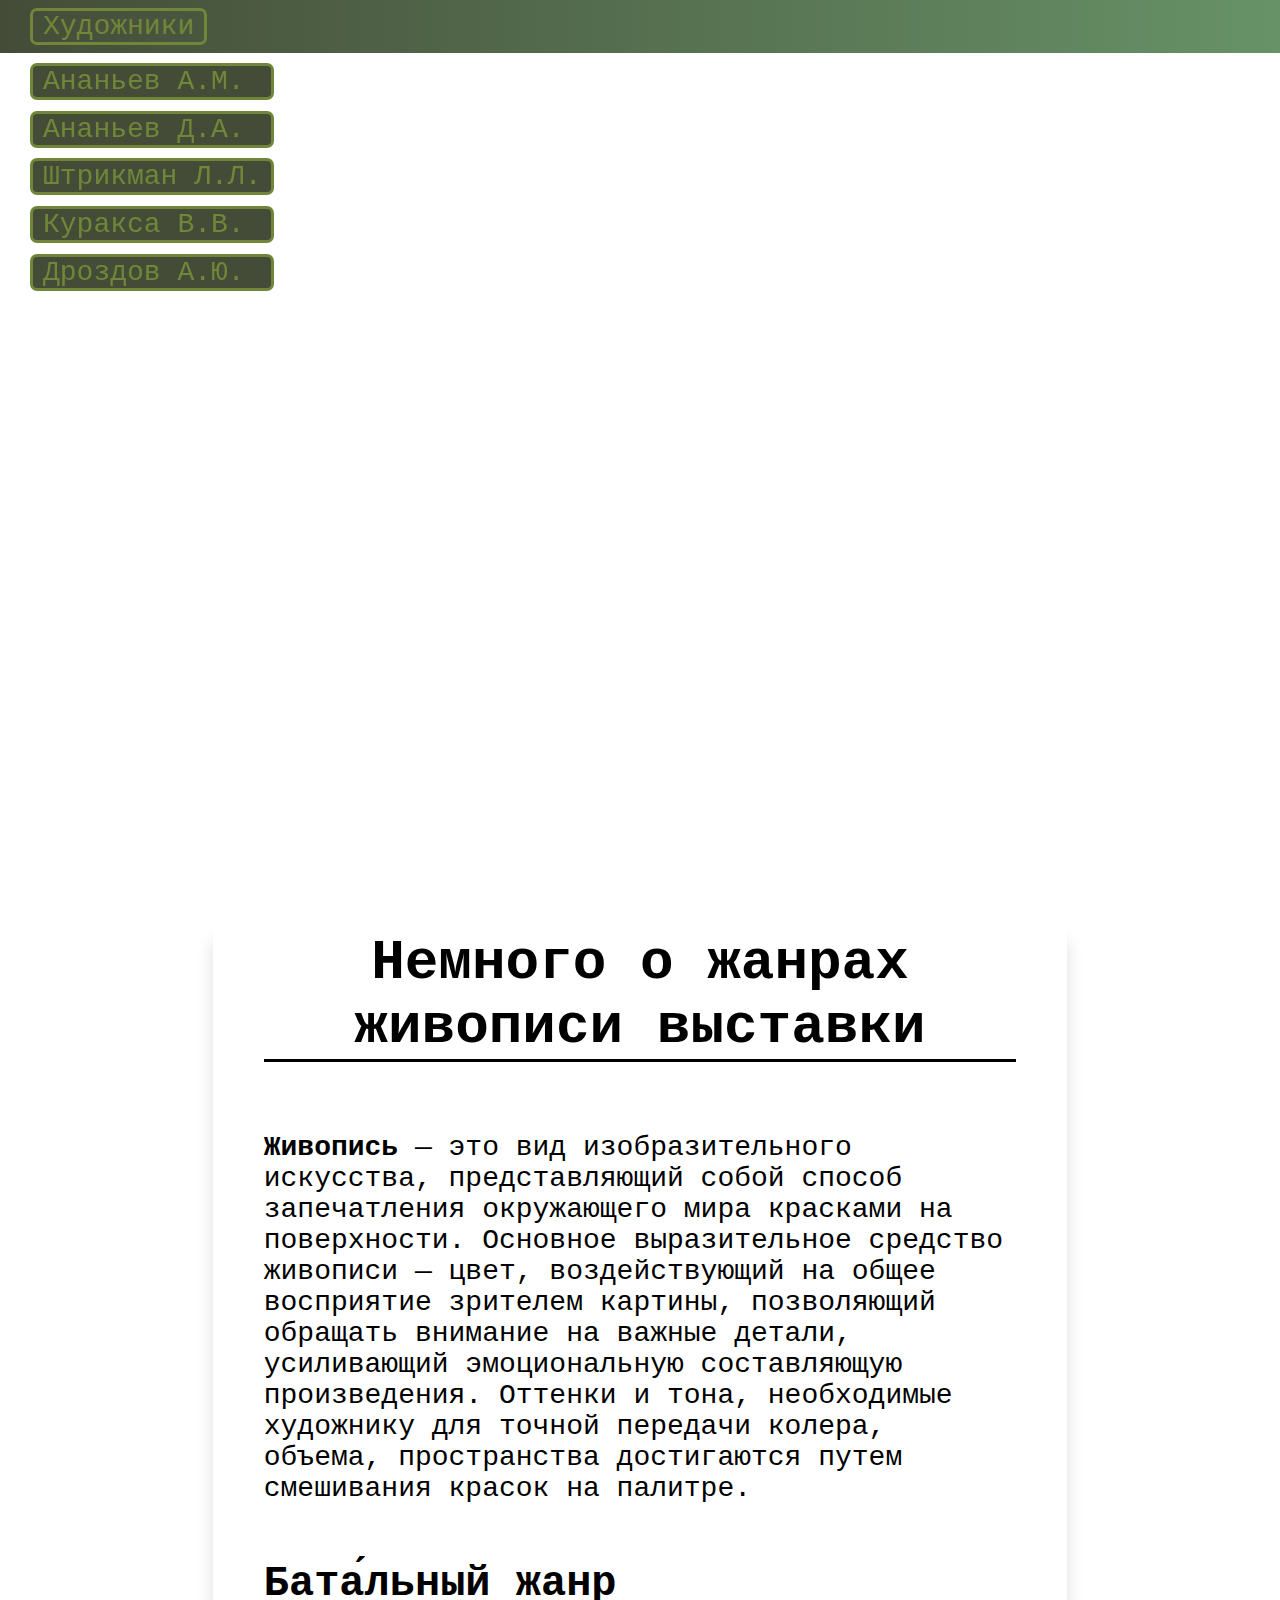
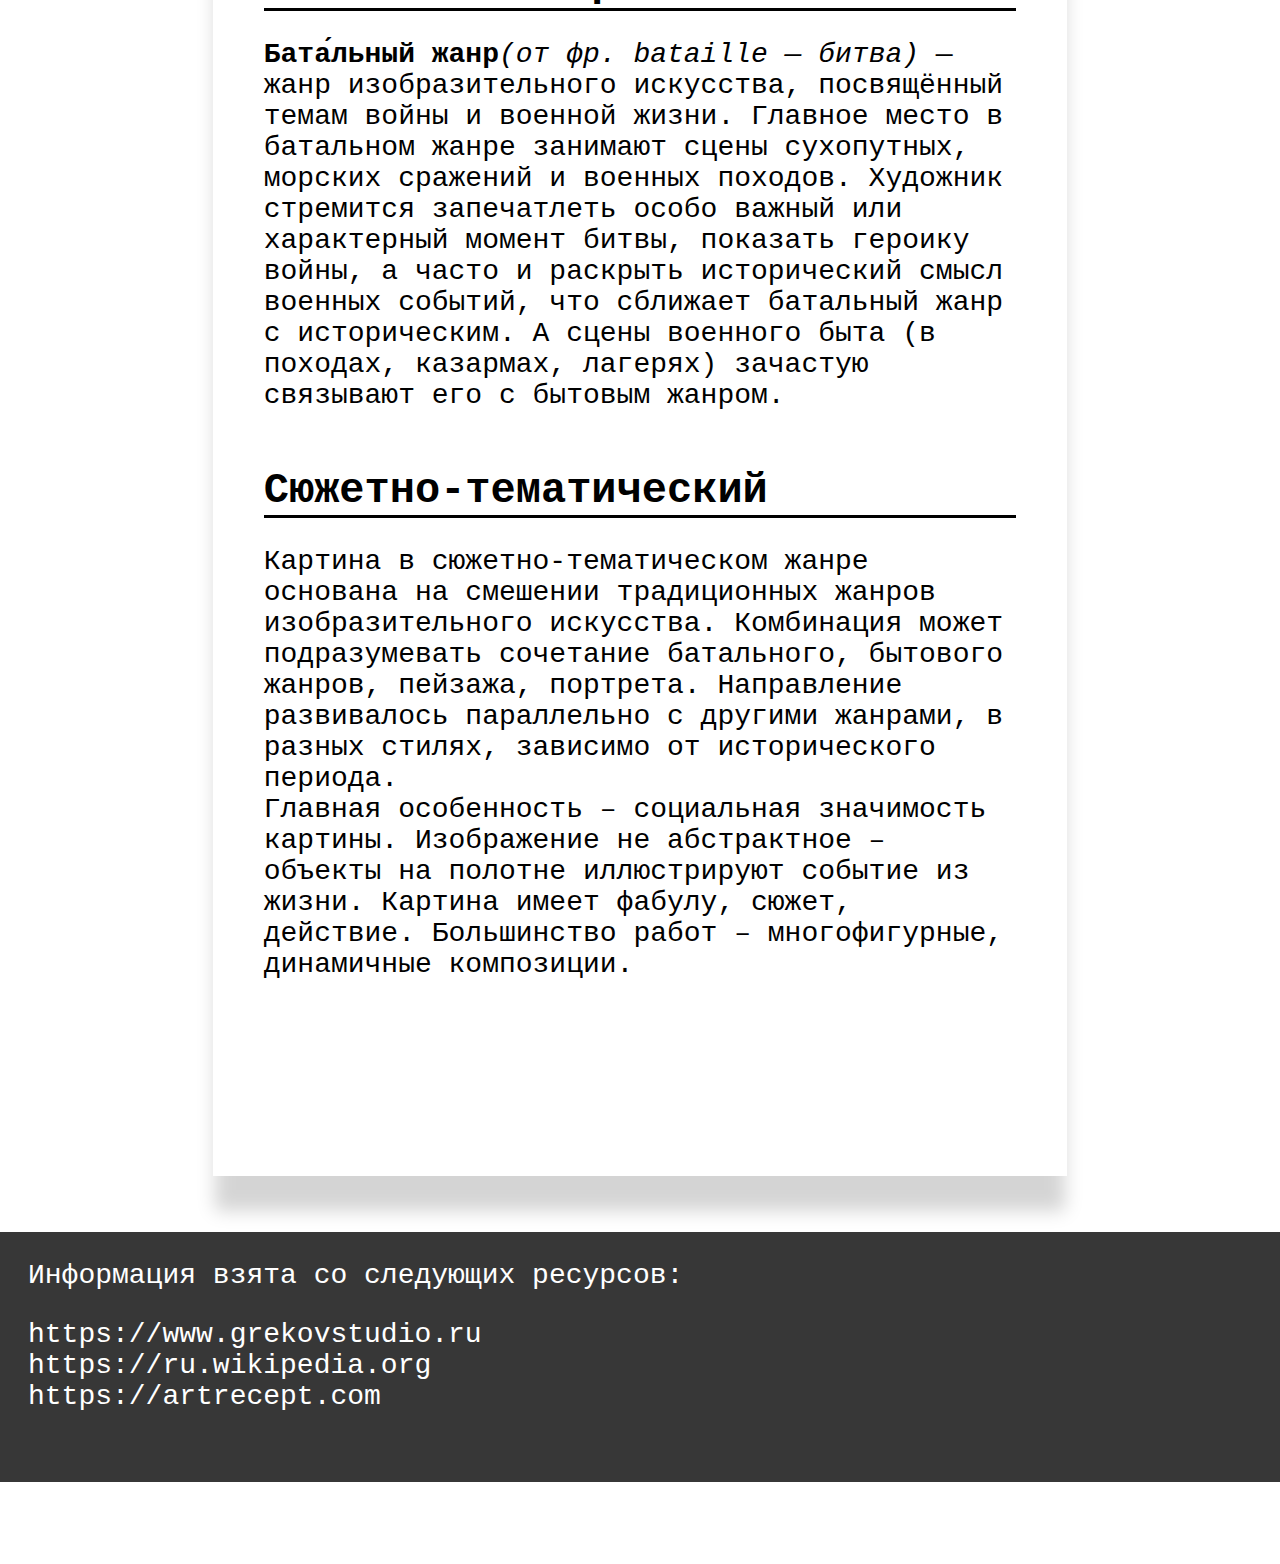
<file: index.html>
<!DOCTYPE html>
<html lang="en">
<head>
	<meta charset="UTF-8">
	<meta name="viewport" content="width=device-width, initial-scale=1.0">
	<title>Главная</title>
	<link rel="stylesheet" href="base.css">
	<link rel="stylesheet" href="zivopistext.css">
</head>
<body>
	<div class="nav-bar">
		<div class="drop">
			<div class="menu">Художники</div>
			<div class="autor">
				<a href="1autor.html">Ананьев А.М.</a>
				<a href="2autor.html">Ананьев Д.А.</a>
				<a href="3autor.html">Штрикман Л.Л.</a>
				<a href="4autor.html">Куракса В.В.</a>
				<a href="5autor.html">Дроздов А.Ю.</a>
			</div>
		</div>
	</div>
	<header>
		<div class="picture">
			<p>ДОБРО ПОЖАЛОВАТЬ НА ВИРТУАЛЬНУЮ ВЫСТАВКУ СОВРЕМЕННЫХ ВОЕННЫХ ХУДОЖНИКОВ</p>
		</div>
	</header>
	<section>
		<div class="grid">
			<div class="text">
				<h1>Немного о жанрах живописи выставки</h1>
				<p><span>Живопись</span> — это вид изобразительного искусства, представляющий собой способ запечатления окружающего мира красками на поверхности. Основное выразительное средство живописи — цвет, воздействующий на общее восприятие зрителем картины, позволяющий обращать внимание на важные детали, усиливающий эмоциональную составляющую произведения. Оттенки и тона, необходимые художнику для точной передачи колера, объема, пространства достигаются путем смешивания красок на палитре.</p>
				<h2>Бата́льный жанр</h2>
				<p><span>Бата́льный жанр</span><i>(от фр. bataille — битва)</i> — жанр изобразительного искусства, посвящённый темам войны и военной жизни. Главное место в батальном жанре занимают сцены сухопутных, морских сражений и военных походов. Художник стремится запечатлеть особо важный или характерный момент битвы, показать героику войны, а часто и раскрыть исторический смысл военных событий, что сближает батальный жанр с историческим. А сцены военного быта (в походах, казармах, лагерях) зачастую связывают его с бытовым жанром.</p>

				<h2>Сюжетно-тематический</h2>
				<p>Картина в сюжетно-тематическом жанре основана на смешении традиционных жанров изобразительного искусства. Комбинация может подразумевать сочетание батального, бытового жанров, пейзажа, портрета. Направление развивалось параллельно с другими жанрами, в разных стилях, зависимо от исторического периода.<br> Главная особенность – социальная значимость картины. Изображение не абстрактное – объекты на полотне иллюстрируют событие из жизни. Картина имеет фабулу, сюжет, действие. Большинство работ – многофигурные, динамичные композиции.</p>
				
			</div>
		</div>
	</section>
	<div class="links">
		<p>Информация взята со следующих ресурсов:</p>
		<ul>
			<li><a href="https://www.grekovstudio.ru/">https://www.grekovstudio.ru</a></li>
			<li><a href="https://ru.wikipedia.org">https://ru.wikipedia.org</a></li>
			<li><a href="https://artrecept.com">https://artrecept.com</a></li>
		</ul>

	</div>
</body>
</html>
</file>
<file: base.css>
*{
	font-family: monospace;
	margin: 0;
	padding: 0;
}

html{
	font-size: 28px;
}


/*Изображение*/
.picture{
	width: 100%;
	height: 800px;
	background-image: url('https://www.grekovstudio.ru/wp-content/grand-media/image/_._._1941_._1966_._._110_200_.jpg');
	background-size: cover;
	background-repeat: no-repeat;
	background-position: center;
}

/*Заголовок на изображении*/
.picture p{
	padding-top: 200px;
	color: white;
	font-size: 2.5rem;
	text-align: center;
}


/*Навигационная панель*/
.nav-bar{
	background: linear-gradient(to right, #444C38, #679267);
	position: sticky;
	top: 0px;
}
.drop{
	display: inline-block;
	padding-bottom: 8px;
	padding-top: 8px;
}


/*Кнопки панели*/
.menu{
	text-decoration: none;
	border-style: solid;
	border-radius: 7px;
	border-color: #728639;
	color: #728639;
	padding-inline: 10px;
	margin-left: 30px;
	font-size: 1rem;
	cursor: pointer;
	display: inline-block;
}


.autor a{
	text-decoration: none;
	border-style: solid;
	border-color: #728639;
	border-radius: 7px;
	color: #728639;
	padding-inline: 10px;
	font-size: 1rem;
	background-color: #444C38;
}

.autor{
	display: none;
	justify-content: space-evenly;
	height: 250px;
}


/*Действия при наведении*/
.menu:hover,
.autor a:hover{
	background-color: #FAED82;
}

.drop:hover .autor{
	display: flex;
	flex-direction: column;
	position: absolute;
	top: 52px;
	left: 30px;
}



/*Медиа запросы на изменение размера текса заголовка и кнопки, расстояние от кнопки до списка*/

@media(max-width: 650px){
	html{
		font-size: 25px;
	}
	.drop:hover .autor{
		position: absolute;
		top: 47px;
	}
}

@media(max-width: 450px){
	html{
		font-size: 20px;
	}
	.drop:hover .autor{
		position: absolute;
		top: 43px;
	}
}

@media(max-width: 740px){
	.picture p{
		padding-top: 120px;
	}
}
</file>
<file: zivopistext.css>
/*Сетка*/
.grid{
	display: grid;
	grid-template-columns: repeat(12, 1fr);
	grid-template-rows: repeat(1);
	padding-top: 50px;
	margen-inline: 1rem;
}	

/*Тень*/
.text{
	grid-column: 3/11;
	-webkit-box-shadow: 0px 37px 17px -2px rgba(0, 0, 0, 0.17);
	-moz-box-shadow: 0px 37px 17px -2px rgba(0, 0, 0, 0.17);
	box-shadow: 0px 37px 17px -2px rgba(0, 0, 0, 0.17);
	padding-inline: 1.8rem;
	padding-bottom: 7rem;
}

/*Стили к 1 заголовку*/
.text h1{
	border-bottom-style: solid;
	border-bottom-width: 3px;
	margin-bottom: 2.5rem;
	margin-top: 1rem;
	text-align: center;
}

/*Стили ко 2 заголовкам*/
.text h2{
	border-bottom-style: solid;
	border-bottom-width: 3px;
	margin-bottom: 1rem;
	margin-top: 2rem;
	
}

/*Стили к выделинным словам*/

.text span{
	font-weight: bold;
}


/*Нижний черный блок с ссылками*/
.links>p{
	color: white;
	padding: 1rem;
}

.links{
	margin-top: 2rem;
	height: 250px;
	background-color: #373737;
}

.links>ul>li>a{
	text-decoration: none;
	color: white;
	margin-left: 1rem;
}


/*Медиа к сетке страницы*/

@media(max-width: 500px){
	.text{
		grid-column:1/13;
	}
}
</file>
